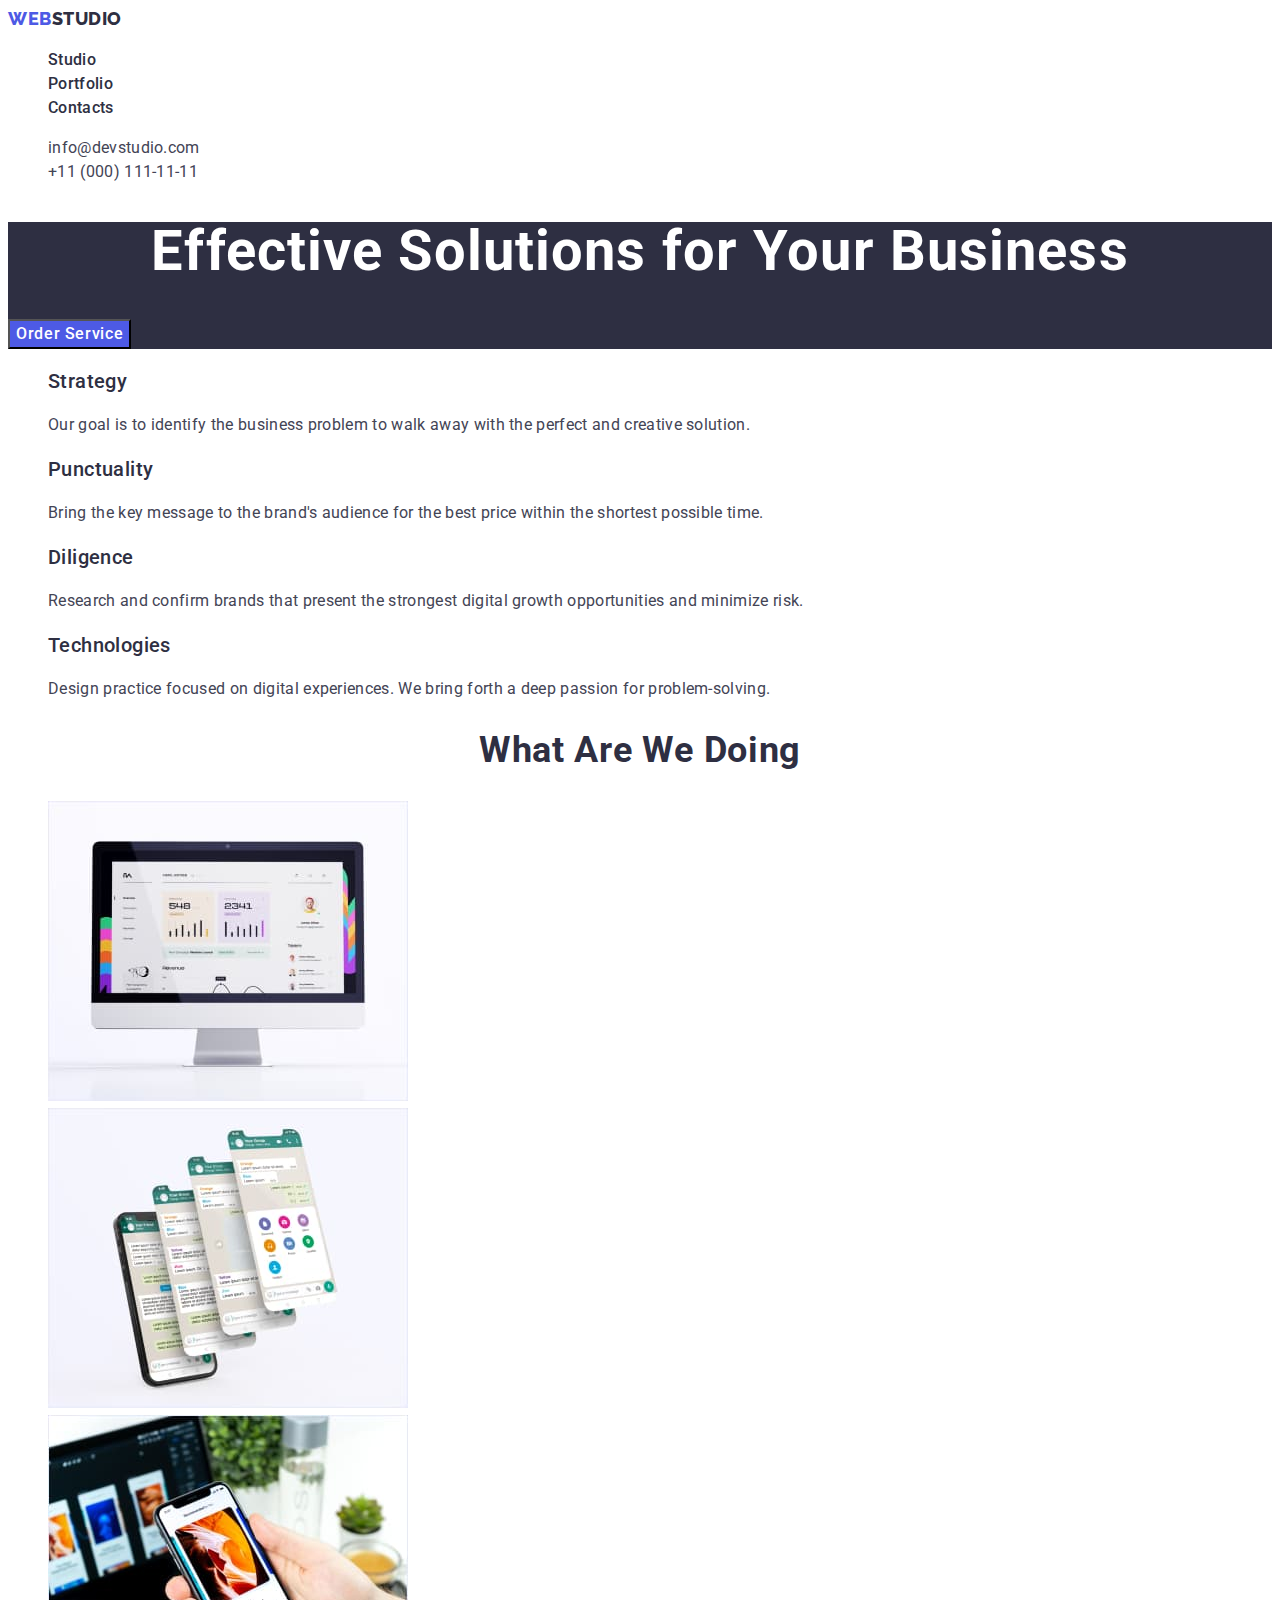
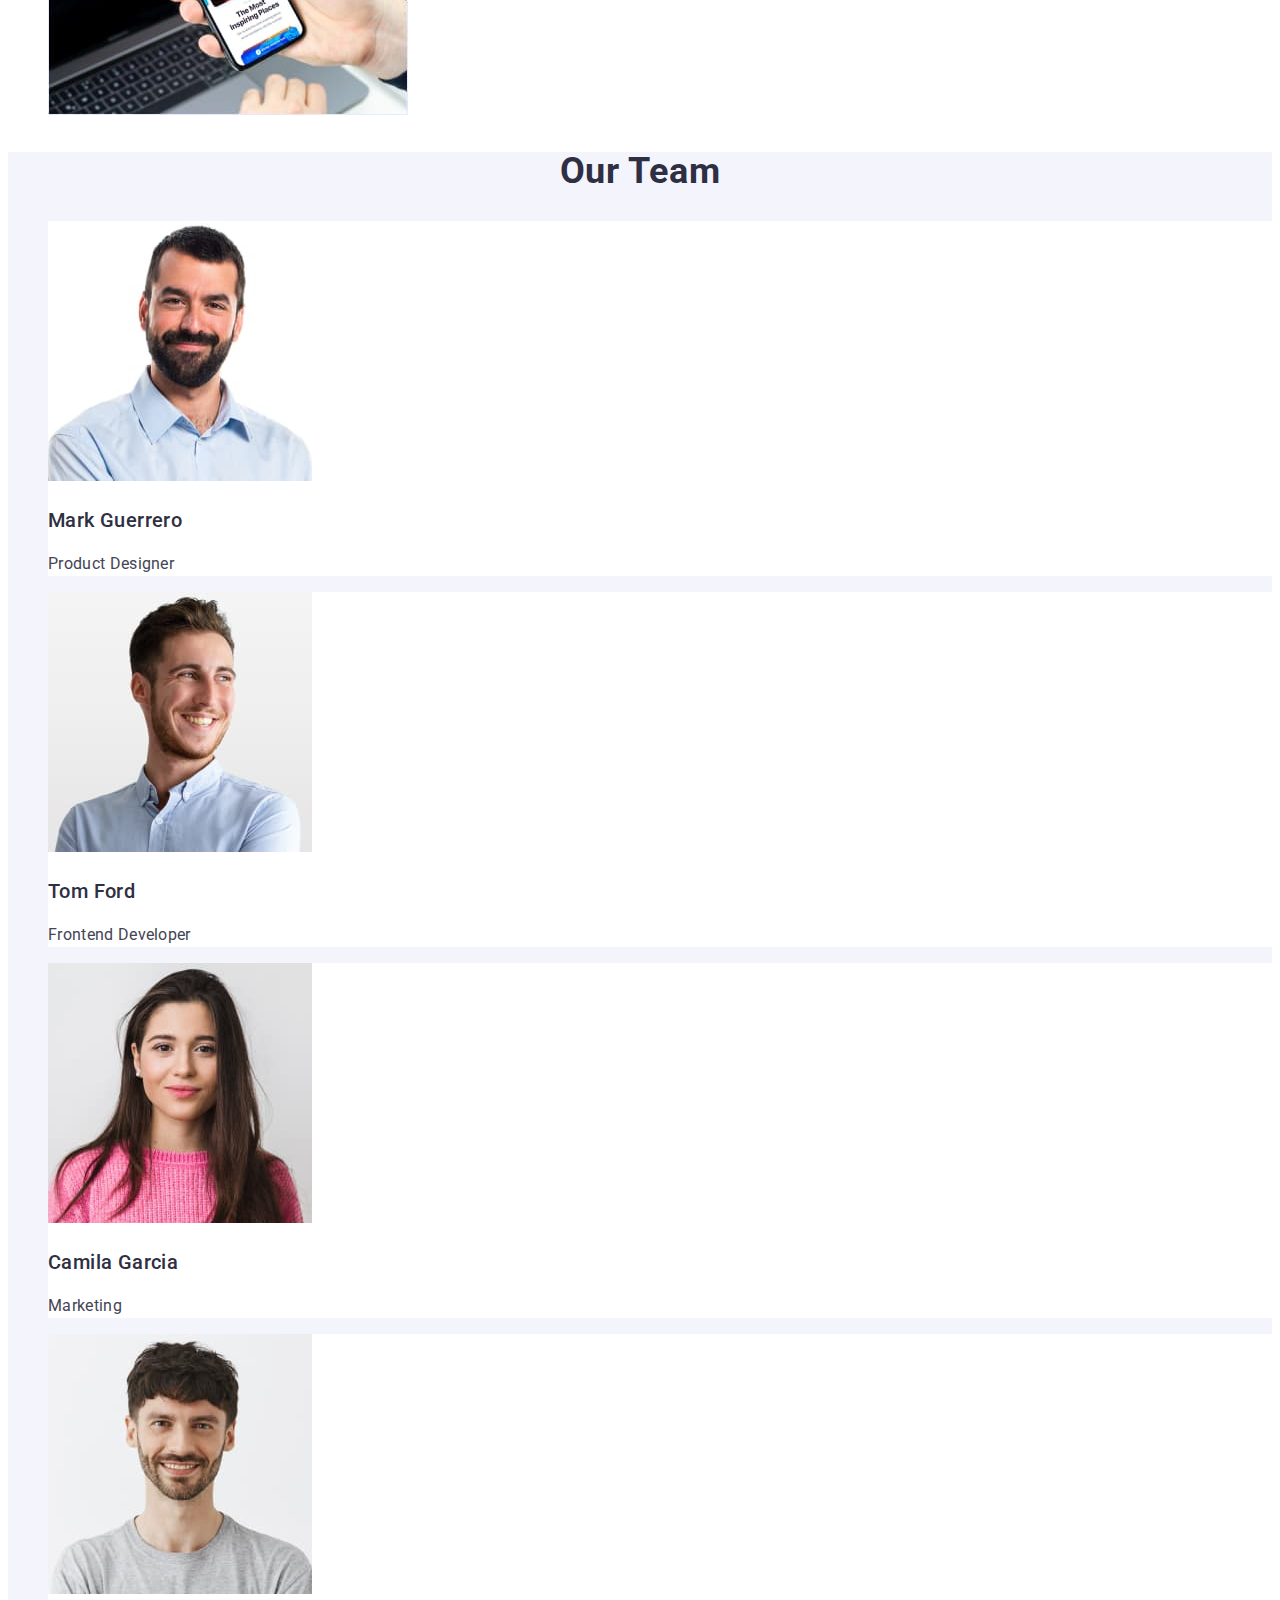
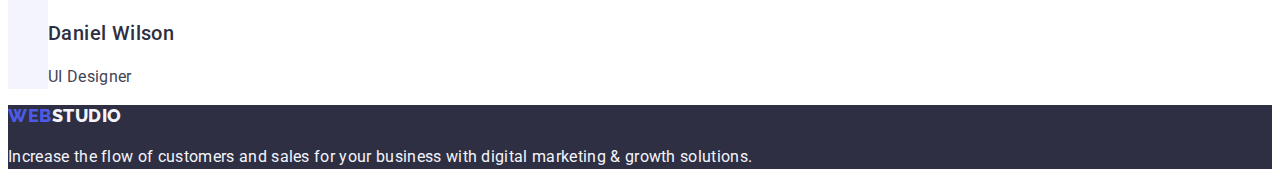
<file: index.html>
<!DOCTYPE html>
<html lang="en">
  <head>
    <meta charset="UTF-8" />
    <meta http-equiv="X-UA-Compatible" content="IE=edge" />
    <meta name="viewport" content="width=device-width, initial-scale=1.0" />
    <link rel="preconnect" href="https://fonts.googleapis.com" />
    <link rel="preconnect" href="https://fonts.gstatic.com" crossorigin />
    <link
      href="https://fonts.googleapis.com/css2?family=Raleway:wght@800&family=Roboto:wght@400;500;700;900&display=swap"
      rel="stylesheet"
    />
    <title>WebStudio</title>
    <link rel="stylesheet" href="./css/style.css" />
  </head>
  <body>
    <header class="header">
      <nav class="navigation">
        <a href="./index.html" class="upper-logo link"
          >Web<span class="up-logo-grey">Studio</span></a
        >
        <ul class="navigation-menu-list list">
          <li class="navigation-menu-item">
            <a href="./index.html" class="navigation-menu-link link">Studio</a>
          </li>
          <li class="navigation-menu-item">
            <a href="./portfolio.html" class="navigation-menu-link link"
              >Portfolio</a
            >
          </li>
          <li class="navigation-menu-item">
            <a href="" class="navigation-menu-link link">Contacts</a>
          </li>
        </ul>
      </nav>

      <address class="upper-address">
        <ul class="upper-address-list list">
          <li class="upper-address-item">
            <a href="mailto:info@devstudio.com" class="upper-address-link link"
              >info@devstudio.com</a
            >
          </li>
          <li class="upper-address-item">
            <a href="tel:+110001111111" class="upper-address-link link"
              >+11 (000) 111-11-11</a
            >
          </li>
        </ul>
      </address>
    </header>

    <main>
      <section class="hero">
        <!--секція герой-->
        <h1 class="hero-title">Effective Solutions for Your Business</h1>
        <button type="button" class="hero-btn">Order Service</button>
      </section>

      <section class="section-info">
        <!-- section info -->
        <h2 hidden>feature</h2>
        <ul class="info-list list">
          <li class="info-item">
            <h3 class="info-subtitle">Strategy</h3>
            <p class="info-text">
              Our goal is to identify the business problem to walk away with the
              perfect and creative solution.
            </p>
          </li>
          <li class="info-item">
            <h3 class="info-subtitle">Punctuality</h3>
            <p class="info-text">
              Bring the key message to the brand's audience for the best price
              within the shortest possible time.
            </p>
          </li>
          <li class="info-item">
            <h3 class="info-subtitle">Diligence</h3>
            <p class="info-text">
              Research and confirm brands that present the strongest digital
              growth opportunities and minimize risk.
            </p>
          </li>
          <li class="info-item">
            <h3 class="info-subtitle">Technologies</h3>
            <p class="info-text">
              Design practice focused on digital experiences. We bring forth a
              deep passion for problem-solving.
            </p>
          </li>
        </ul>
      </section>

      <section class="works">
        <!--секція, Чим ми займаємося-->
        <h2 class="works-title">What are we doing</h2>
        <ul class="works-list list">
          <li class="works-items">
            <img
              src="./images/section_3_img_1.jpg"
              alt="mac image"
              width="360"
              height="300"
            />
          </li>
          <li class="works-items">
            <img
              src="./images/section_3_img_2.jpg"
              alt="smartphone"
              width="360"
              height="300"
            />
          </li>
          <li class="works-items">
            <img
              src="./images/section_3_img_3.jpg"
              alt="hand with smartphone"
              width="360"
              height="300"
            />
          </li>
        </ul>
      </section>

      <section class="team">
        <!--секція, наша команда -->
        <h2 class="team-title">Our Team</h2>
        <ul class="team-list list">
          <li class="team-item">
            <img
              src="./images/section_4_img_1.jpg"
              alt="Mark Guerrero photo"
              width="264"
            />

            <h3 class="team-subtitle">Mark Guerrero</h3>
            <p class="team-text">Product Designer</p>
          </li>
          <li class="team-item">
            <img
              src="./images/section_4_img_2.jpg"
              alt="Tom Ford photo"
              width="264"
            />

            <h3 class="team-subtitle">Tom Ford</h3>
            <p class="team-text">Frontend Developer</p>
          </li>
          <li class="team-item">
            <img
              src="./images/section_4_img_3.jpg"
              alt="Camila Garcia photo"
              width="264"
            />

            <h3 class="team-subtitle">Camila Garcia</h3>
            <p class="team-text">Marketing</p>
          </li>
          <li class="team-item">
            <img
              src="./images/section_4_img_4.jpg"
              alt="Daniel Wilson photo"
              width="264"
            />

            <h3 class="team-subtitle">Daniel Wilson</h3>
            <p class="team-text">UI Designer</p>
          </li>
        </ul>
      </section>
    </main>

    <footer class="footer">
      <a href="./index.html" class="footer-logo link"
        >Web<span class="lower-logo-light">Studio</span></a
      >

      <p class="footer-text">
        Increase the flow of customers and sales for your business with digital
        marketing & growth solutions.
      </p>
    </footer>
  </body>
</html>
</file>
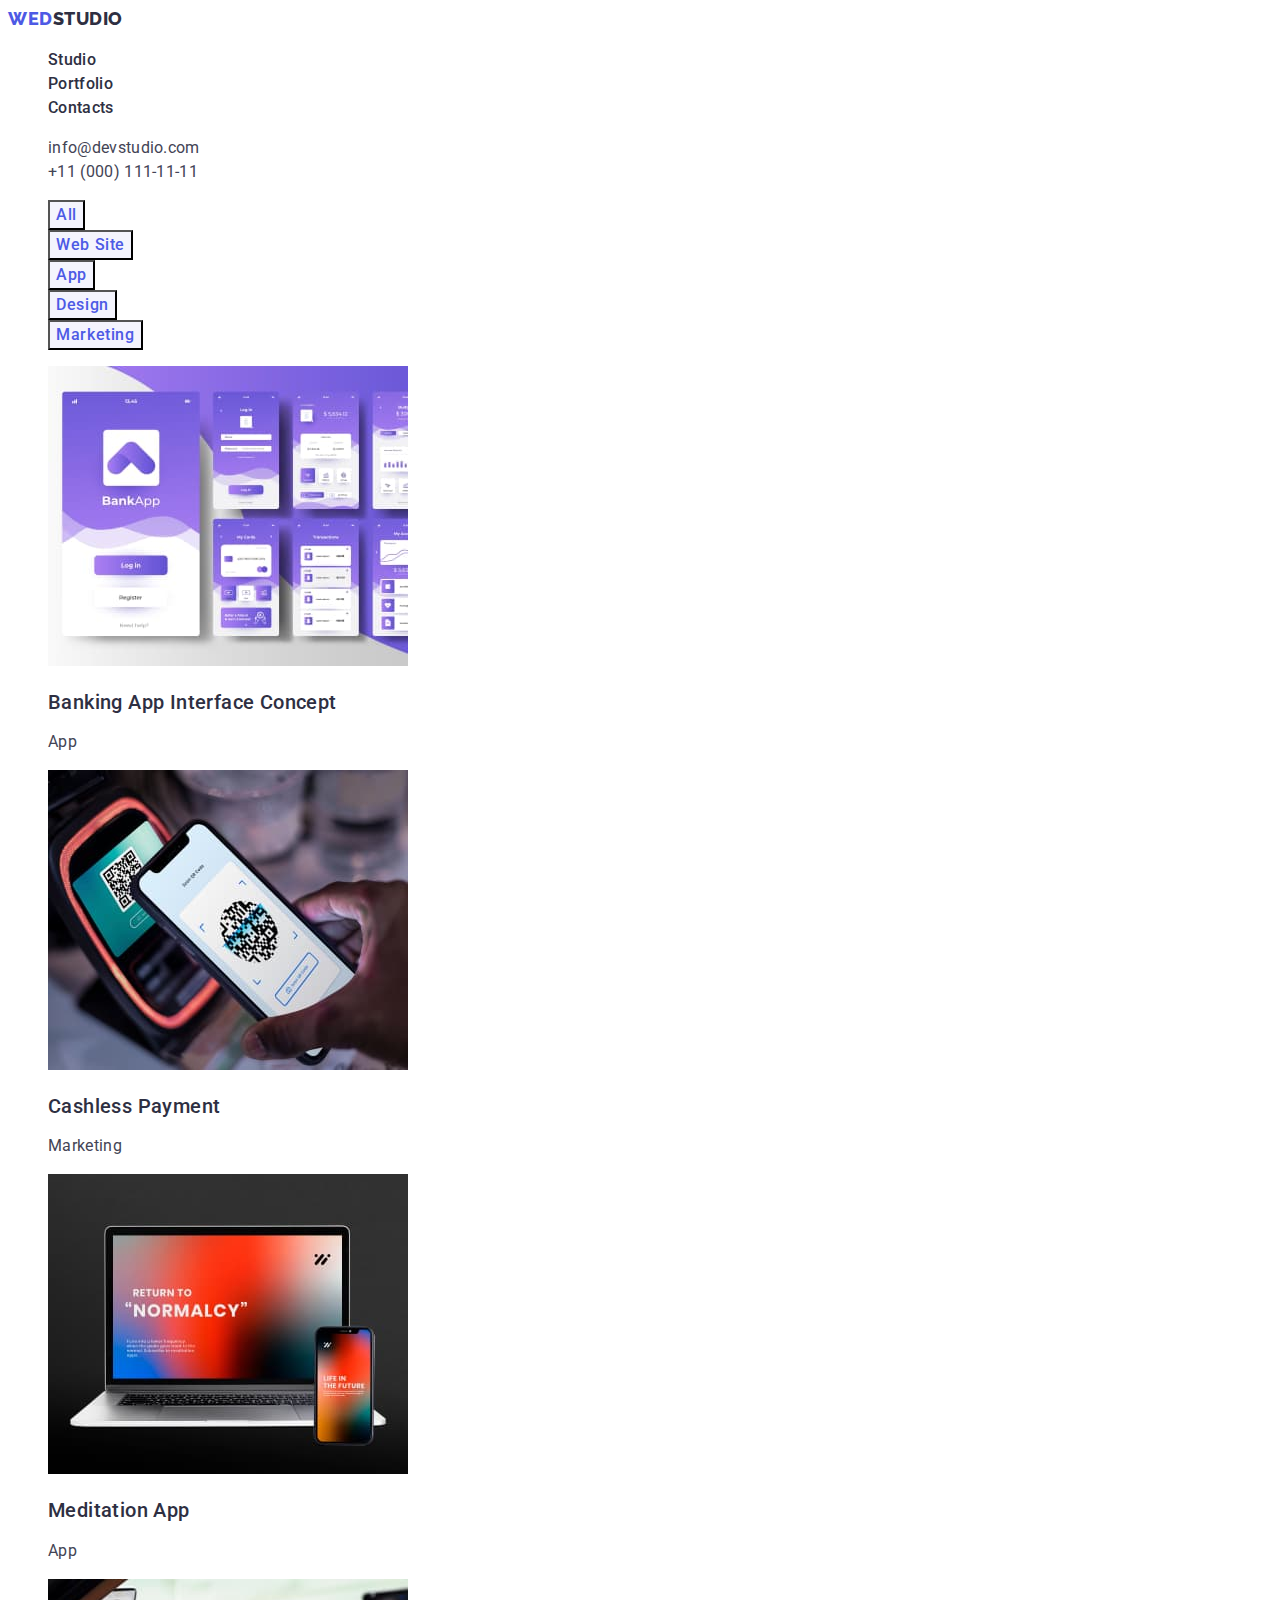
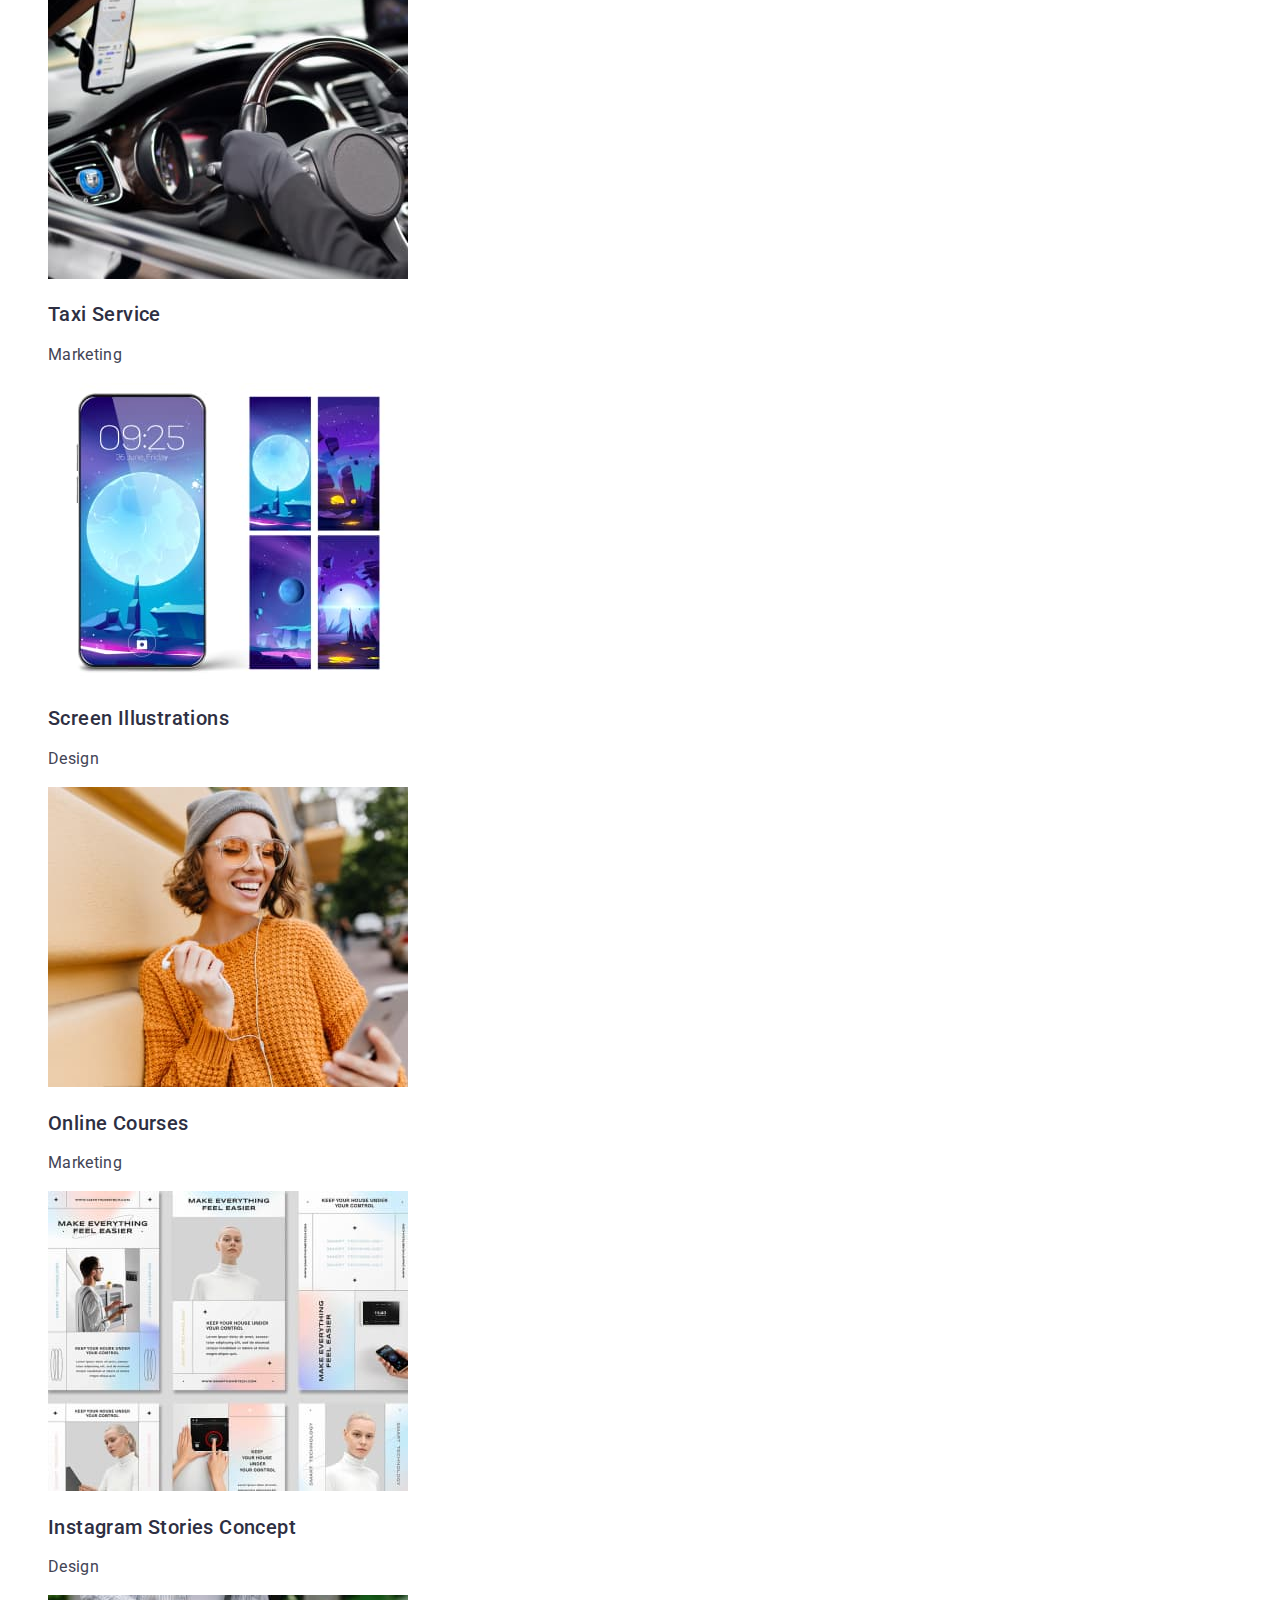
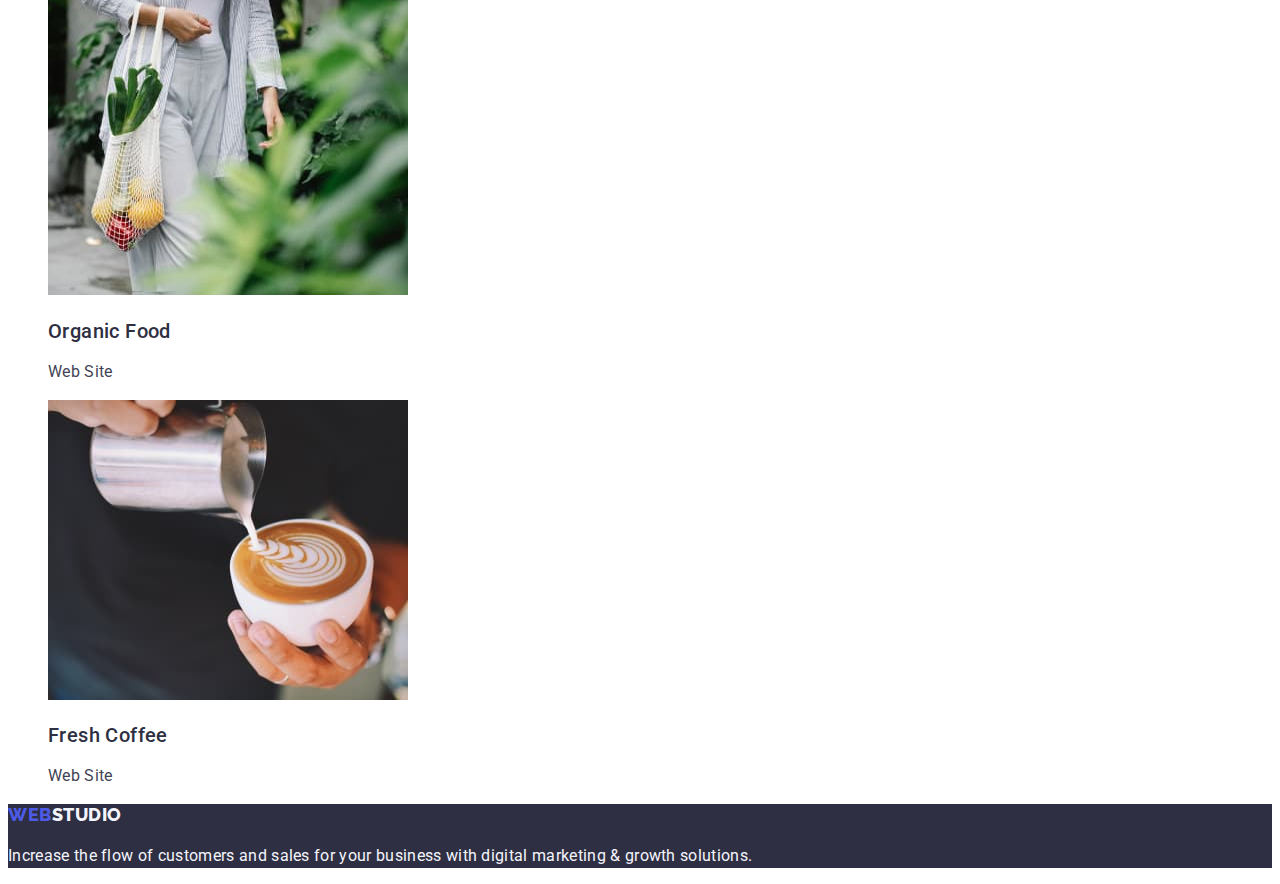
<file: portfolio.html>
<!DOCTYPE html>
<html lang="en">
  <head>
    <meta charset="UTF-8" />
    <meta http-equiv="X-UA-Compatible" content="IE=edge" />
    <meta name="viewport" content="width=device-width, initial-scale=1.0" />
    <link rel="preconnect" href="https://fonts.googleapis.com" />
    <link rel="preconnect" href="https://fonts.gstatic.com" crossorigin />
    <link
      href="https://fonts.googleapis.com/css2?family=Raleway:wght@800&family=Roboto:wght@400;500;700;900&display=swap"
      rel="stylesheet"
    />
    <title>WebStudio</title>
    <link rel="stylesheet" href="./css/style.css" />
  </head>
  <body>
    <header class="header">
      <nav class="navigation">
        <a href="./index.html" class="upper-logo link"
          >Wed<span class="up-logo-grey">Studio</span></a
        >
        <ul class="navigation-menu-list list">
          <li class="navigation-menu-item">
            <a href="./index.html" class="navigation-menu-link link">Studio</a>
          </li>
          <li class="navigation-menu-item">
            <a href="./portfolio.html" class="navigation-menu-link link"
              >Portfolio</a
            >
          </li>
          <li class="navigation-menu-item">
            <a href="" class="navigation-menu-link link">Contacts</a>
          </li>
        </ul>
      </nav>

      <address class="upper-address">
        <ul class="upper-address-list list">
          <li class="upper-address-list">
            <a href="mailto:info@devstudio.com" class="upper-address-link link"
              >info@devstudio.com</a
            >
          </li>
          <li class="upper-address-list">
            <a href="tel:+110001111111" class="upper-address-link link"
              >+11 (000) 111-11-11</a
            >
          </li>
        </ul>
      </address>
    </header>

    <main>
      <section class="section-portfolio">
        <h1 class="main-title" hidden>Buttons block</h1>
        <!--buttons-->
        <ul class="portfolio-list list">
          <li class="portfolio-items">
            <button type="button" class="portfolio-btn">All</button>
          </li>
          <li class="portfolio-items">
            <button type="button" class="portfolio-btn">Web Site</button>
          </li>
          <li class="portfolio-items">
            <button type="button" class="portfolio-btn">App</button>
          </li>
          <li class="portfolio-items">
            <button type="button" class="portfolio-btn">Design</button>
          </li>
          <li class="portfolio-items">
            <button type="button" class="portfolio-btn">Marketing</button>
          </li>
        </ul>

        <!--block with images-->

        <ul class="portfolio-list list">
          <li class="portfolio-item">
            <a href="" class="portfolio-link link"
              ><img
                src="./images/Portfolio-Card-1.jpg"
                alt="mobile app Interface"
                width="360"
                height="300"
              />
              <h2 class="portfolio-subtitle">Banking App Interface Concept</h2>
              <p class="portfolio-text">App</p></a
            >
          </li>
          <li class="portfolio-item">
            <a href="" class="portfolio-link link"
              ><img
                src="./images/Portfolio-Card-2.jpg"
                alt="mobile payment"
                width="360"
                height="300"
              />
              <h2 class="portfolio-subtitle">Cashless Payment</h2>
              <p class="portfolio-text">Marketing</p></a
            >
          </li>
          <li class="portfolio-item">
            <a href="" class="portfolio-link link"
              ><img
                src="./images/Portfolio-Card-3.jpg"
                alt="PC and smartphone"
                width="360"
                height="300"
              />
              <h2 class="portfolio-subtitle">Meditation App</h2>
              <p class="portfolio-text">App</p></a
            >
          </li>

          <li class="portfolio-items">
            <a href="" class="portfolio-link link"
              ><img
                src="./images/Portfolio-Card-4.jpg"
                alt="the driver's wheel"
                width="360"
                height="300"
              />
              <h2 class="portfolio-subtitle">Taxi Service</h2>
              <p class="portfolio-text">Marketing</p></a
            >
          </li>
          <li class="portfolio-items">
            <a href="" class="portfolio-link link"
              ><img
                src="./images/Portfolio-Card-5.jpg"
                alt="a phone set of wallpapers"
                width="360"
                height="300"
              />
              <h2 class="portfolio-subtitle">Screen Illustrations</h2>
              <p class="portfolio-text">Design</p></a
            >
          </li>
          <li class="portfolio-items">
            <a href="" class="portfolio-link link"
              ><img
                src="./images/Portfolio-Card-6.jpg"
                alt="the girl listen a music"
                width="360"
                height="300"
              />
              <h2 class="portfolio-subtitle">Online Courses</h2>
              <p class="portfolio-text">Marketing</p></a
            >
          </li>

          <li class="portfolio-items">
            <a href="" class="portfolio-link link"
              ><img
                src="./images/Portfolio-Card-7.jpg"
                alt="a set of layouts"
                width="360"
                height="300"
              />
              <h2 class="portfolio-subtitle">Instagram Stories Concept</h2>
              <p class="portfolio-text">Design</p></a
            >
          </li>
          <li class="portfolio-items">
            <a href="" class="portfolio-link link"
              ><img
                src="./images/Portfolio-Card-8.jpg"
                alt="a bag with vegetables"
                width="360"
                height="300"
              />
              <h2 class="portfolio-subtitle">Organic Food</h2>
              <p class="portfolio-text">Web Site</p></a
            >
          </li>
          <li class="portfolio-items">
            <a href="" class="portfolio-link link"
              ><img
                src="./images/Portfolio-Card-9.jpg"
                alt="a cup of latte"
                width="360"
                height="300"
              />
              <h2 class="portfolio-subtitle">Fresh Coffee</h2>
              <p class="portfolio-text">Web Site</p></a
            >
          </li>
        </ul>
      </section>
    </main>
    <footer class="footer">
      <a href="./index.html" class="footer-logo link"
        >Web<span class="lower-logo-light">Studio</span></a
      >

      <p class="footer-text">
        Increase the flow of customers and sales for your business with digital
        marketing & growth solutions.
      </p>
    </footer>
  </body>
</html>
</file>
<file: css/style.css>
:root {
  --primary-band: #4d5ae5;
  --pressed-state: #404bbf;
  --dark: #2e2f42;
  --success: #31d0aa;
  --text: #434455;
  --sudtle-text: #8e8f99;
  --accent: #e7e9fc;
  --light: #f4f4fd;
  --modal-overlay: #2e2f42;
  --hero-background: grey;
  --white-background: #ffffff;
  --modal-background: #fcfcfc;
}
/**-----------P A G E    1----------------**/

body {
  font-family: "Roboto", sans-serif;
  font-style: normal;
  font-weight: regular;
  font-size: 16px;
  line-height: 1.5;
  letter-spacing: 2%;
  color: var(--text);
  background-color: var(--white-background);
}

/**--------navigator-------**/

.upper-logo {
  font-family: "Raleway", sans-serif;
  font-weight: 800;
  font-size: 18px;
  line-height: 1.17;
  letter-spacing: 0.03em;
  color: var(--primary-band);
  text-decoration: none;
  text-transform: uppercase;
}
.up-logo-grey {
  color: var(--dark);
}
.list {
  list-style: none;
}
.navigation-menu-list {
  font-weight: 500;
  letter-spacing: 0.02em;
}
.navigation-menu-list a {
  color: var(--dark);
}

.navigation-menu-link {
  text-decoration: none;
  font-weight: 500;
  font-size: 16px;
  line-height: 1.5;
  letter-spacing: 0.02em;
  color: var(--dark);
}
.link:hover {
  color: var(--pressed-state);
}
.link:focus {
  color: var(--pressed-state);
}

.upper-address {
  font-style: normal;
}

.upper-address-list {
  font-style: normal;
  font-weight: 400;
  letter-spacing: 0.02em;
}
.upper-address-link {
  font-family: "Roboto";
  font-style: normal;
  font-weight: 400;
  font-size: 16px;
  line-height: 1.5;
  letter-spacing: 0.02em;
  color: var(--text);
}

.upper-address-link a:hover {
  color: var(--pressed-state);
}
.upper-address-link a:focus {
  color: var(--pressed-state);
}
.upper-address-list a {
  color: var(--text);
}
/**-------------hero-------------**/

.hero {
  background-color: var(--dark);
}
.hero-title {
  font-weight: 700;
  font-size: 56px;
  line-height: 1.07;
  text-align: center;
  letter-spacing: 0.02em;
  color: var(--white-background);
}
.hero-btn {
  font-family: "Roboto", sans-serif;
  font-style: normal;
  cursor: pointer;
  background-color: #4d5ae5;
  font-size: 16px;
  font-weight: 500;
  line-height: 1.5;
  letter-spacing: 0.04em;
  color: var(--white-background);
}
.hero-btn:hover {
  background-color: var(--pressed-state);
}
.hero-btn:focus {
  background-color: var(--pressed-state);
}

/**-------------section info--------------**/

.info-subtitle {
  font-weight: 500;
  font-size: 20px;
  line-height: 1.2;
  letter-spacing: 0.02em;
  color: var(--dark);
}
.info-text {
  font-weight: 400;
  letter-spacing: 0.02em;
}

/**-------------section works-----------**/

.works-title {
  font-weight: 700;
  font-size: 36px;
  line-height: 1.11;
  letter-spacing: 0.02em;
  text-align: center;
  text-transform: capitalize;
  color: var(--dark);
}

/**---------------section team--------------**/

.team {
  background-color: var(--light);
}
.team-item {
  background-color: var(--white-background);
}

.team-title {
  font-weight: 700;
  font-size: 36px;
  line-height: 1.11;
  letter-spacing: 0.02em;
  text-align: center;
  text-transform: capitalize;
  color: var(--dark);
}

.team-subtitle {
  font-weight: 500;
  font-size: 20px;
  line-height: 1.2;
  letter-spacing: 0.02em;
  color: var(--dark);
}
.team-text {
  font-weight: 400;
  letter-spacing: 0.02em;
}

/**-------------footer---------------**/

.footer {
  background-color: var(--modal-overlay);
}
.link {
  text-decoration: none;
}
.footer-logo {
  font-family: "Raleway", sans-serif;
  font-style: normal;
  font-weight: 800;
  font-size: 18px;
  line-height: 1.17;
  letter-spacing: 0.03em;
  text-transform: uppercase;
  color: var(--primary-band);
}
.lower-logo-light {
  color: var(--light);
}
.footer-text {
  font-weight: 400;
  letter-spacing: 0.02em;
  color: var(--light);
}

/**-----------P A G E    2---------------**/

/**--------section potfolio menu--------**/

.portfolio-btn {
  background-color: var(--light);
  color: var(--primary-band);
  font-family: "Roboto", sans-serif;
  font-style: normal;
  font-weight: 500;
  font-size: 16px;
  line-height: 1.5;
  letter-spacing: 0.04em;
  cursor: pointer;
}
.portfolio-btn:hover {
  background-color: var(--pressed-state);
  color: var(--white-background);
}
.portfolio-btn:focus {
  background-color: var(--pressed-state);
  color: var(--white-background);
}

/**------------portfolio----------**/

.portfolio-subtitle {
  font-weight: 500;
  font-size: 20px;
  line-height: 1.2;
  letter-spacing: 0.02em;
  color: var(--dark);
}
.portfolio-link {
  font-weight: 400;
  letter-spacing: 0.02em;
}
.portfolio-text {
  font-weight: 400;
  font-size: 16px;
  line-height: 1.5;
  letter-spacing: 0.02em;
  color: var(--text);
}
/**-----**/
</file>
